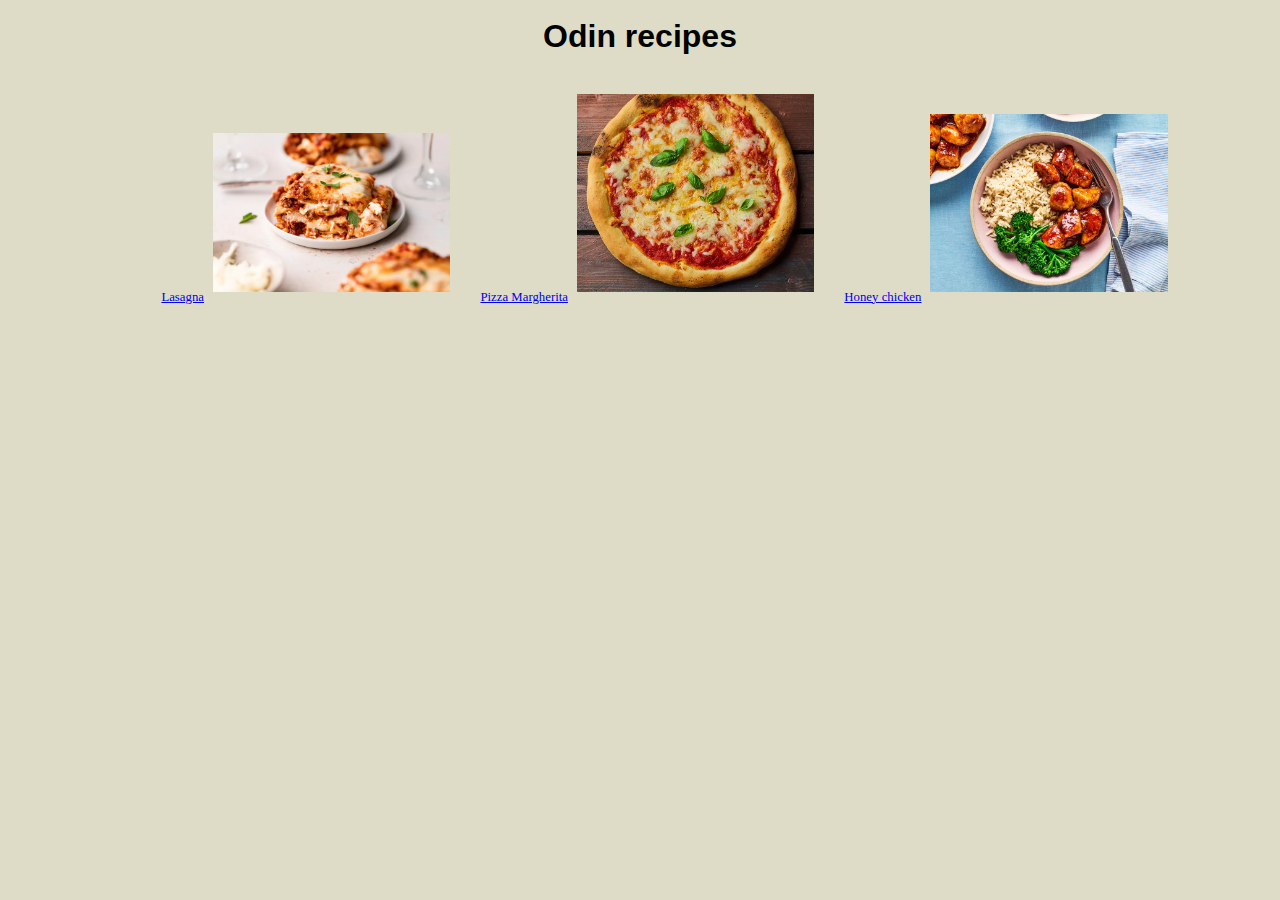
<file: index.html>
<!DOCTYPE html>
<html lang="en">
  <head>
    <meta charset="UTF-8" />
    <meta name="viewport" content="width=device-width, initial-scale=1.0" />
    <title>Odin recipes | Home</title>
    <link rel="stylesheet" href="./style.css">
  </head>
  <body>
    <h1>Odin recipes</h1>
    <ul class="menu-ul">
      <li class="menu-li"><a href="recipes/lasagna.html">Lasagna</a><img src=".//img/lasagna.jpg"></li>
      <li class="menu-li"><a href="recipes/pizza-margherita.html">Pizza Margherita</a><img src=".//img/pizza-margherita.jpg"></li>
      <li class="menu-li"><a href="recipes/honey-chicken.html">Honey chicken</a><img src=".//img/honey-chicken.jpg"></li>
    </ul>
  </body>
</html>
</file>
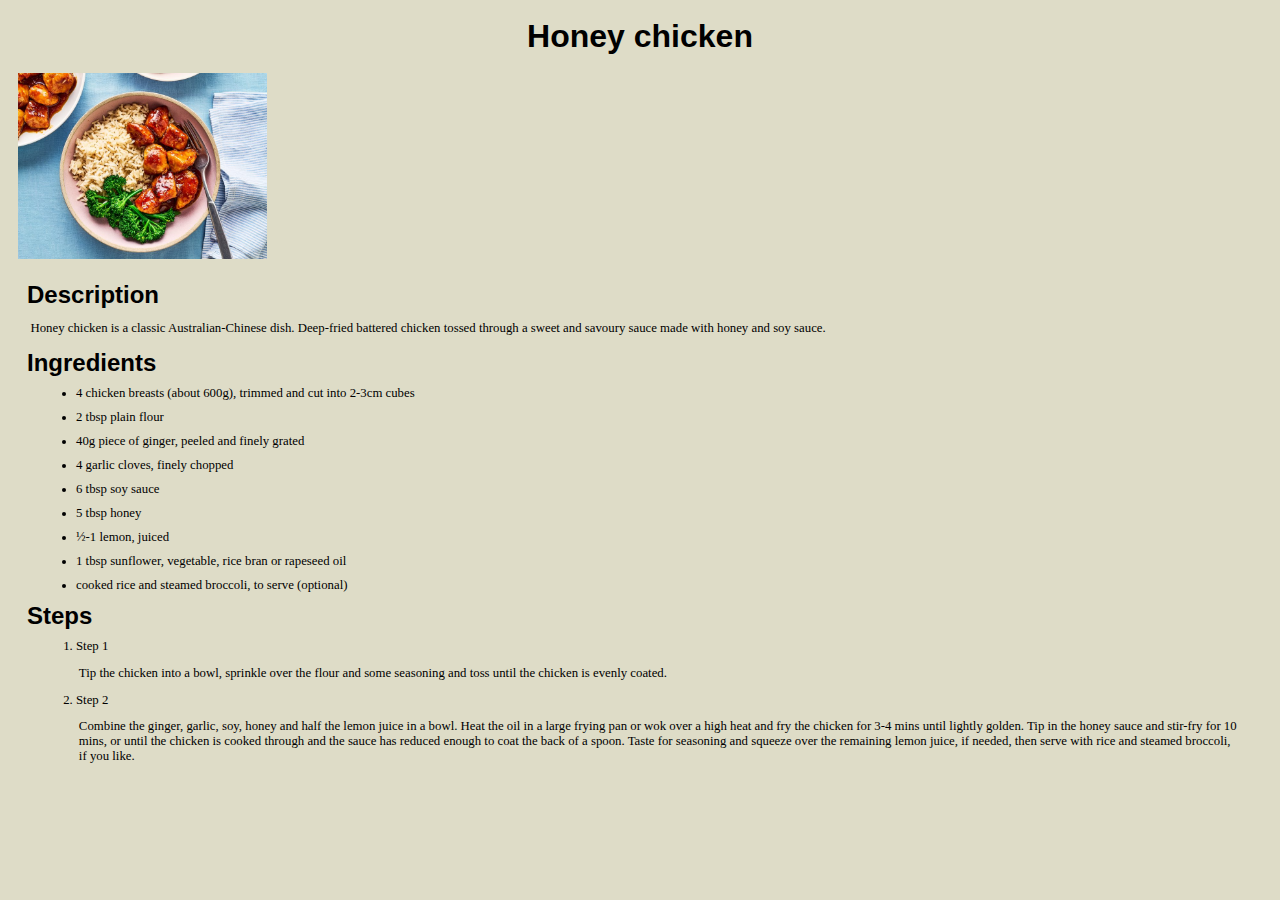
<file: recipes/honey-chicken.html>
<!DOCTYPE html>
<html lang="en">
  <head>
    <meta charset="UTF-8" />
    <meta name="viewport" content="width=device-width, initial-scale=1.0" />
    <title>Honey chicken</title>
    <link rel="stylesheet" href="../style.css">
  </head>
  <body>
    <h1>Honey chicken</h1>
    <img src="../img/honey-chicken.jpg" alt="Honey chicken" />
    <h2>Description</h2>
    <p>
      Honey chicken is a classic Australian-Chinese dish. Deep-fried battered
      chicken tossed through a sweet and savoury sauce made with honey and soy
      sauce.
    </p>
    <h2>Ingredients</h2>
    <ul>
      <li>4 chicken breasts (about 600g), trimmed and cut into 2-3cm cubes</li>
      <li>2 tbsp plain flour</li>
      <li>40g piece of ginger, peeled and finely grated</li>
      <li>4 garlic cloves, finely chopped</li>
      <li>6 tbsp soy sauce</li>
      <li>5 tbsp honey</li>
      <li>½-1 lemon, juiced</li>
      <li>1 tbsp sunflower, vegetable, rice bran or rapeseed oil</li>
      <li>cooked rice and steamed broccoli, to serve (optional)</li>
    </ul>
    <h2>Steps</h2>
    <ol>
      <li>Step 1</li>
      <p>
        Tip the chicken into a bowl, sprinkle over the flour and some seasoning
        and toss until the chicken is evenly coated.
      </p>
      <li>Step 2</li>
      <p>
        Combine the ginger, garlic, soy, honey and half the lemon juice in a
        bowl. Heat the oil in a large frying pan or wok over a high heat and fry
        the chicken for 3-4 mins until lightly golden. Tip in the honey sauce
        and stir-fry for 10 mins, or until the chicken is cooked through and the
        sauce has reduced enough to coat the back of a spoon. Taste for
        seasoning and squeeze over the remaining lemon juice, if needed, then
        serve with rice and steamed broccoli, if you like.
      </p>
    </ol>
  </body>
</html>
</file>
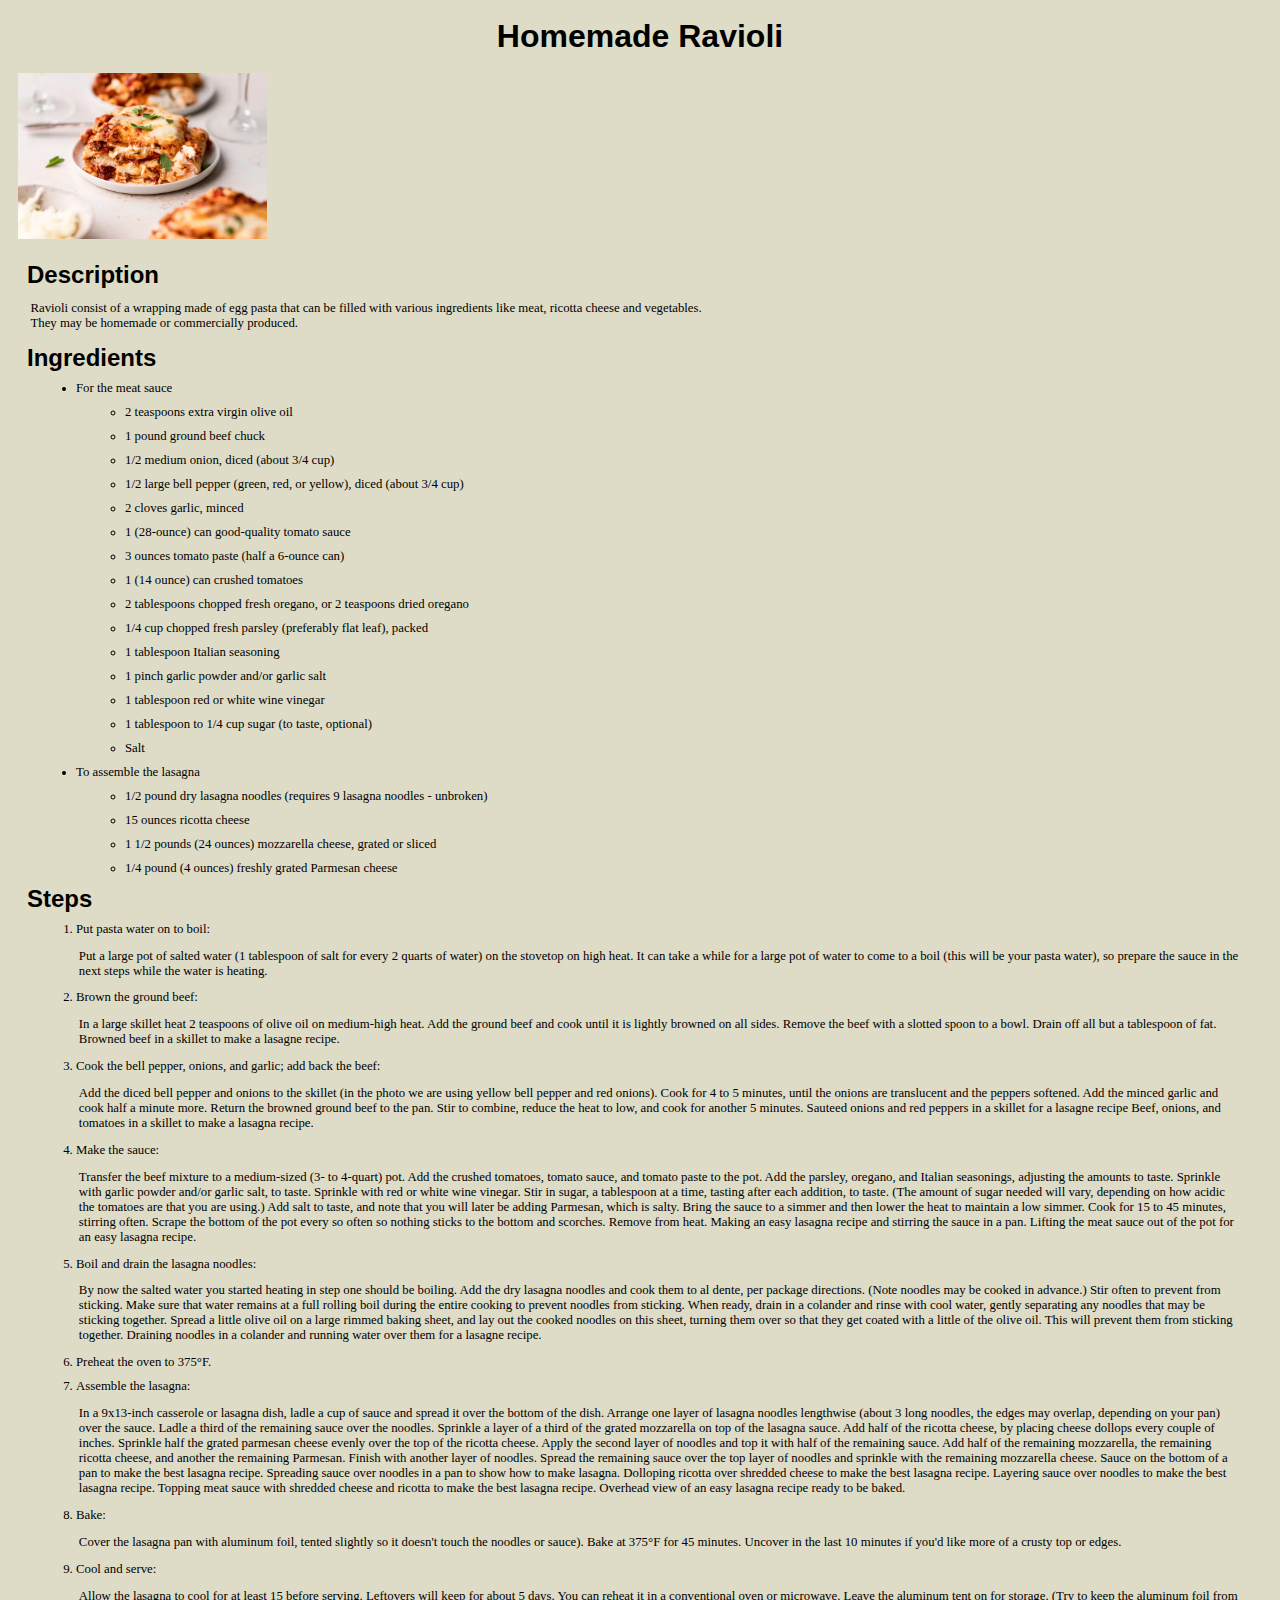
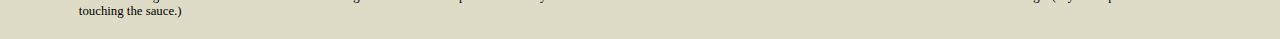
<file: recipes/lasagna.html>
<!DOCTYPE html>
<html lang="en">
  <head>
    <meta charset="UTF-8" />
    <meta name="viewport" content="width=device-width, initial-scale=1.0" />
    <title>Lasagna</title>
    <link rel="stylesheet" href="../style.css">
  </head>
  <body>
    <h1>Homemade Ravioli</h1>
    <img src="../img/lasagna.jpg" alt="Homemade ravioli" />
    <h2>Description</h2>
    <p>
      Ravioli consist of a wrapping made of egg pasta that can be filled with
      various ingredients like meat, ricotta cheese and vegetables. <br />
      They may be homemade or commercially produced.
    </p>
    <h2>Ingredients</h2>
    <ul>
      <li>For the meat sauce</li>
      <ul>
        <li>2 teaspoons extra virgin olive oil</li>
        <li>1 pound ground beef chuck</li>
        <li>1/2 medium onion, diced (about 3/4 cup)</li>
        <li>
          1/2 large bell pepper (green, red, or yellow), diced (about 3/4 cup)
        </li>
        <li>2 cloves garlic, minced</li>
        <li>1 (28-ounce) can good-quality tomato sauce</li>
        <li>3 ounces tomato paste (half a 6-ounce can)</li>
        <li>1 (14 ounce) can crushed tomatoes</li>
        <li>
          2 tablespoons chopped fresh oregano, or 2 teaspoons dried oregano
        </li>
        <li>1/4 cup chopped fresh parsley (preferably flat leaf), packed</li>
        <li>1 tablespoon Italian seasoning</li>
        <li>1 pinch garlic powder and/or garlic salt</li>
        <li>1 tablespoon red or white wine vinegar</li>
        <li>1 tablespoon to 1/4 cup sugar (to taste, optional)</li>
        <li>Salt</li>
      </ul>
      <li>To assemble the lasagna</li>
      <ul>
        <li>
          1/2 pound dry lasagna noodles (requires 9 lasagna noodles - unbroken)
        </li>
        <li>15 ounces ricotta cheese</li>
        <li>1 1/2 pounds (24 ounces) mozzarella cheese, grated or sliced</li>
        <li>1/4 pound (4 ounces) freshly grated Parmesan cheese</li>
      </ul>
    </ul>
    <h2>Steps</h2>
    <ol>
      <li>Put pasta water on to boil:</li>
      <p>
        Put a large pot of salted water (1 tablespoon of salt for every 2 quarts
        of water) on the stovetop on high heat. It can take a while for a large
        pot of water to come to a boil (this will be your pasta water), so
        prepare the sauce in the next steps while the water is heating.

        <li>Brown the ground beef:</li>
      </p>

      <p>
        In a large skillet heat 2 teaspoons of olive oil on medium-high heat.
        Add the ground beef and cook until it is lightly browned on all sides.
        Remove the beef with a slotted spoon to a bowl. Drain off all but a
        tablespoon of fat. Browned beef in a skillet to make a lasagne recipe.
      </p>

      <li>Cook the bell pepper, onions, and garlic; add back the beef:</li>
      <p>
        Add the diced bell pepper and onions to the skillet (in the photo we are
        using yellow bell pepper and red onions). Cook for 4 to 5 minutes, until
        the onions are translucent and the peppers softened. Add the minced
        garlic and cook half a minute more. Return the browned ground beef to
        the pan. Stir to combine, reduce the heat to low, and cook for another 5
        minutes. Sauteed onions and red peppers in a skillet for a lasagne
        recipe Beef, onions, and tomatoes in a skillet to make a lasagna recipe.
      </p>

      <li>Make the sauce:</li>
      <p>
        Transfer the beef mixture to a medium-sized (3- to 4-quart) pot. Add the
        crushed tomatoes, tomato sauce, and tomato paste to the pot. Add the
        parsley, oregano, and Italian seasonings, adjusting the amounts to
        taste. Sprinkle with garlic powder and/or garlic salt, to taste.
        Sprinkle with red or white wine vinegar. Stir in sugar, a tablespoon at
        a time, tasting after each addition, to taste. (The amount of sugar
        needed will vary, depending on how acidic the tomatoes are that you are
        using.) Add salt to taste, and note that you will later be adding
        Parmesan, which is salty. Bring the sauce to a simmer and then lower the
        heat to maintain a low simmer. Cook for 15 to 45 minutes, stirring
        often. Scrape the bottom of the pot every so often so nothing sticks to
        the bottom and scorches. Remove from heat. Making an easy lasagna recipe
        and stirring the sauce in a pan. Lifting the meat sauce out of the pot
        for an easy lasagna recipe.
      </p>

      <li>Boil and drain the lasagna noodles:</li>
      <p>
        By now the salted water you started heating in step one should be
        boiling. Add the dry lasagna noodles and cook them to al dente, per
        package directions. (Note noodles may be cooked in advance.) Stir often
        to prevent from sticking. Make sure that water remains at a full rolling
        boil during the entire cooking to prevent noodles from sticking. When
        ready, drain in a colander and rinse with cool water, gently separating
        any noodles that may be sticking together. Spread a little olive oil on
        a large rimmed baking sheet, and lay out the cooked noodles on this
        sheet, turning them over so that they get coated with a little of the
        olive oil. This will prevent them from sticking together. Draining
        noodles in a colander and running water over them for a lasagne recipe.
      </p>

      <li>Preheat the oven to 375°F.</li>
      <li>Assemble the lasagna:</li>
      <p>
        In a 9x13-inch casserole or lasagna dish, ladle a cup of sauce and
        spread it over the bottom of the dish. Arrange one layer of lasagna
        noodles lengthwise (about 3 long noodles, the edges may overlap,
        depending on your pan) over the sauce. Ladle a third of the remaining
        sauce over the noodles. Sprinkle a layer of a third of the grated
        mozzarella on top of the lasagna sauce. Add half of the ricotta cheese,
        by placing cheese dollops every couple of inches. Sprinkle half the
        grated parmesan cheese evenly over the top of the ricotta cheese. Apply
        the second layer of noodles and top it with half of the remaining sauce.
        Add half of the remaining mozzarella, the remaining ricotta cheese, and
        another the remaining Parmesan. Finish with another layer of noodles.
        Spread the remaining sauce over the top layer of noodles and sprinkle
        with the remaining mozzarella cheese. Sauce on the bottom of a pan to
        make the best lasagna recipe. Spreading sauce over noodles in a pan to
        show how to make lasagna. Dolloping ricotta over shredded cheese to make
        the best lasagna recipe. Layering sauce over noodles to make the best
        lasagna recipe. Topping meat sauce with shredded cheese and ricotta to
        make the best lasagna recipe. Overhead view of an easy lasagna recipe
        ready to be baked.
      </p>
      <li>Bake:</li>
      <p>
        Cover the lasagna pan with aluminum foil, tented slightly so it doesn't
        touch the noodles or sauce). Bake at 375°F for 45 minutes. Uncover in
        the last 10 minutes if you'd like more of a crusty top or edges.
      </p>
      <li>Cool and serve:</li>
      <p>
        Allow the lasagna to cool for at least 15 before serving. Leftovers will
        keep for about 5 days. You can reheat it in a conventional oven or
        microwave. Leave the aluminum tent on for storage. (Try to keep the
        aluminum foil from touching the sauce.)
      </p>
    </ol>
  </body>
</html>
</file>
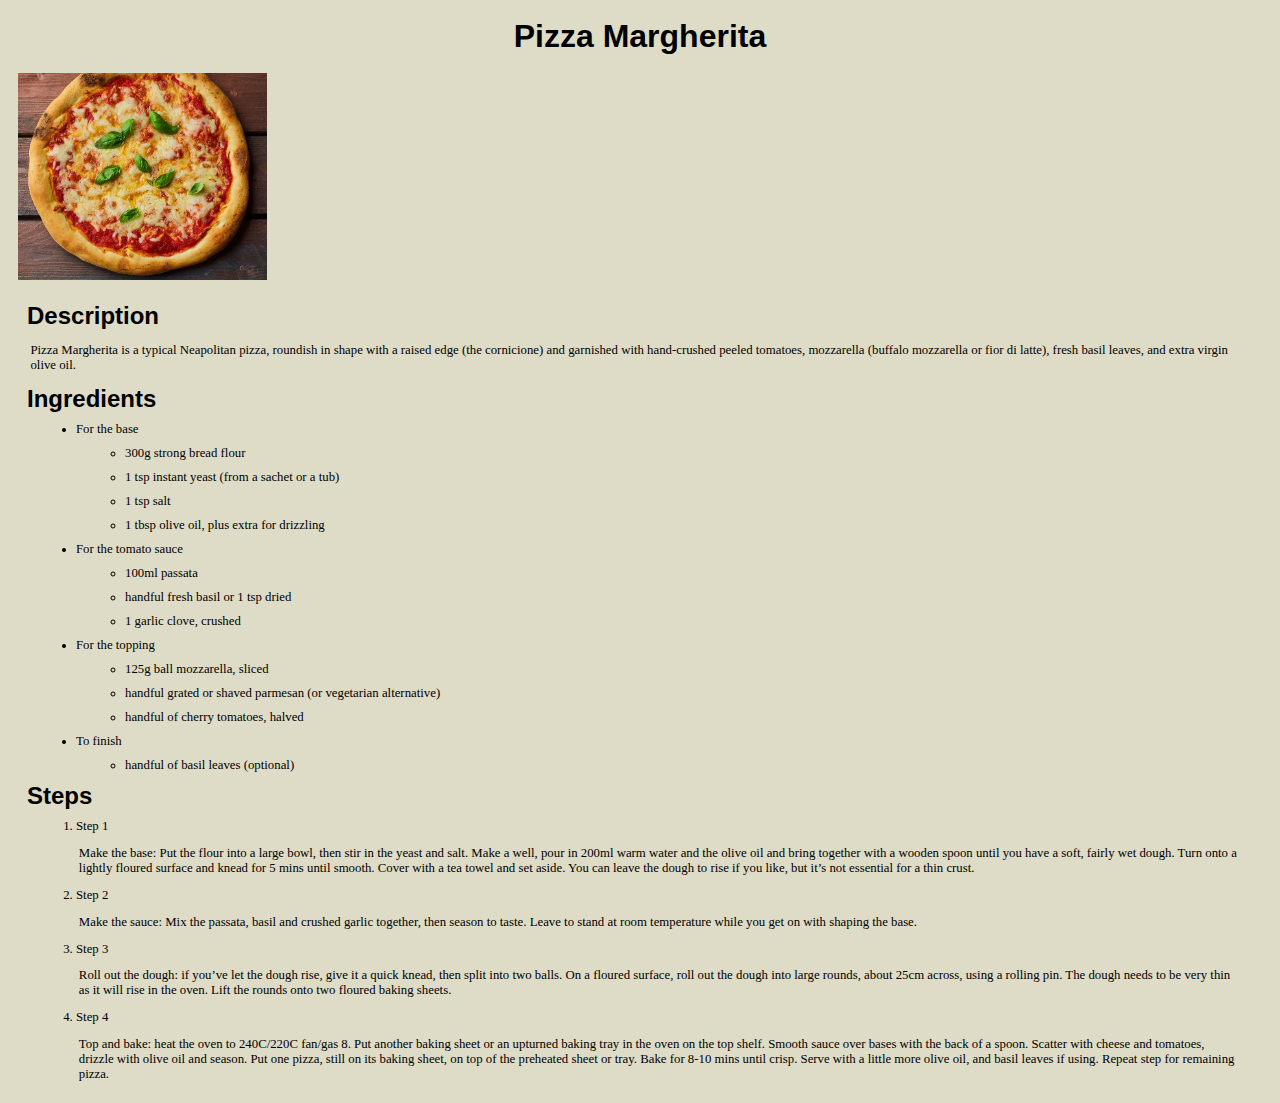
<file: recipes/pizza-margherita.html>
<!DOCTYPE html>
<html lang="en">
  <head>
    <meta charset="UTF-8" />
    <meta name="viewport" content="width=device-width, initial-scale=1.0" />
    <title>Pizza Margherita</title>
    <link rel="stylesheet" href="../style.css">
  </head>
  <body>
    <h1>Pizza Margherita</h1>
    <img src="../img/pizza-margherita.jpg" alt="Pizza Margherita" />
    <h2>Description</h2>
    <p>
      Pizza Margherita is a typical Neapolitan pizza, roundish in shape with a
      raised edge (the cornicione) and garnished with hand-crushed peeled
      tomatoes, mozzarella (buffalo mozzarella or fior di latte), fresh basil
      leaves, and extra virgin olive oil.
    </p>
    <h2>Ingredients</h2>
    <ul>
      <li>For the base</li>
      <ul>
        <li>300g strong bread flour</li>
        <li>1 tsp instant yeast (from a sachet or a tub)</li>
        <li>1 tsp salt</li>
        <li>1 tbsp olive oil, plus extra for drizzling</li>
      </ul>
      <li>For the tomato sauce</li>
      <ul>
        <li>100ml passata</li>
        <li>handful fresh basil or 1 tsp dried</li>
        <li>1 garlic clove, crushed</li>
      </ul>
      <li>For the topping</li>
      <ul>
        <li>125g ball mozzarella, sliced</li>
        <li>handful grated or shaved parmesan (or vegetarian alternative)</li>
        <li>handful of cherry tomatoes, halved</li>
      </ul>
      <li>To finish</li>
      <ul>
        <li>handful of basil leaves (optional)</li>
      </ul>
    </ul>
    <h2>Steps</h2>
    <ol>
      <li>Step 1</li>
      <p>
        Make the base: Put the flour into a large bowl, then stir in the yeast
        and salt. Make a well, pour in 200ml warm water and the olive oil and
        bring together with a wooden spoon until you have a soft, fairly wet
        dough. Turn onto a lightly floured surface and knead for 5 mins until
        smooth. Cover with a tea towel and set aside. You can leave the dough to
        rise if you like, but it’s not essential for a thin crust.
      </p>
      <li>Step 2</li>
      <p>
        Make the sauce: Mix the passata, basil and crushed garlic together, then
        season to taste. Leave to stand at room temperature while you get on
        with shaping the base.
      </p>
      <li>Step 3</li>
      <p>
        Roll out the dough: if you’ve let the dough rise, give it a quick knead,
        then split into two balls. On a floured surface, roll out the dough into
        large rounds, about 25cm across, using a rolling pin. The dough needs to
        be very thin as it will rise in the oven. Lift the rounds onto two
        floured baking sheets.
      </p>
      <li>Step 4</li>
      <p>
        Top and bake: heat the oven to 240C/220C fan/gas 8. Put another baking
        sheet or an upturned baking tray in the oven on the top shelf. Smooth
        sauce over bases with the back of a spoon. Scatter with cheese and
        tomatoes, drizzle with olive oil and season. Put one pizza, still on its
        baking sheet, on top of the preheated sheet or tray. Bake for 8-10 mins
        until crisp. Serve with a little more olive oil, and basil leaves if
        using. Repeat step for remaining pizza.
      </p>
    </ol>
  </body>
</html>
</file>
<file: style.css>
* {
    margin: 1vh;
    background-color: hwb(55 78% 13%);
}

h1 {
    text-align: center;
    font-family: Arial, Helvetica, sans-serif;
  }

  img {
    display: block;
    margin-left: auto;
    margin-right: auto;
    width: 20%;
  }

  p {
    font-size: 1vw;
    margin: 1%;
  }

  h2 {
    font-family: Arial, Helvetica, sans-serif;
  }

  li, 
  ul {
    font-size: 1vw;
  }

  .menu-ul {
    list-style-type: none;
    text-align: center;
    margin-top: 30px;
  }

  .menu-li {
    display: inline;
  }

  img {
    display: inline-block;
  }
</file>
